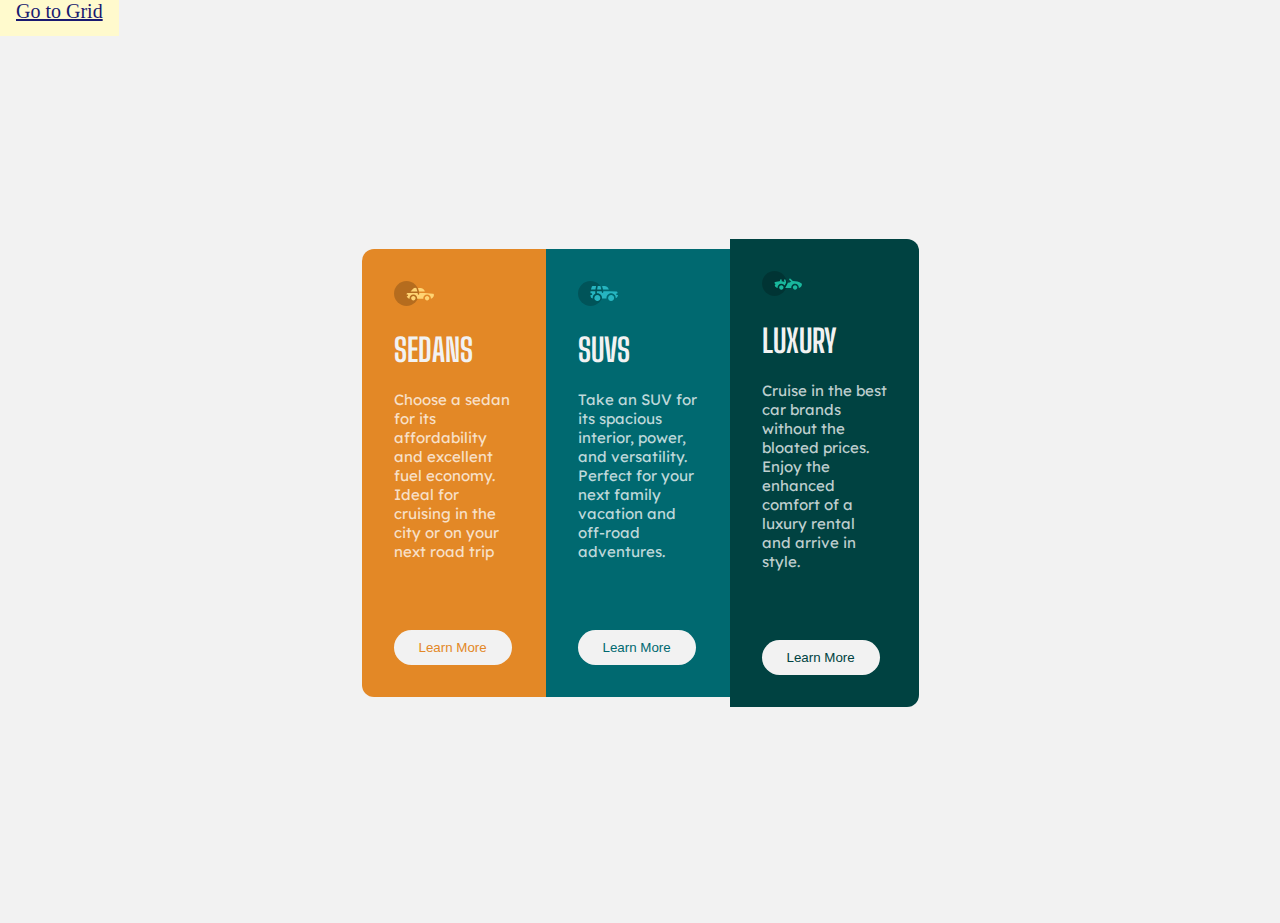
<file: index.html>
<!DOCTYPE html>
<html lang="en">
  <head>
    <meta charset="UTF-8" />
    <meta http-equiv="X-UA-Compatible" content="IE=edge" />
    <meta name="viewport" content="width=device-width, initial-scale=1.0" />
    <title>Flexbox</title>
    <link href="style.css" rel="stylesheet" type="text/css" />
    <link
      rel="stylesheet"
      href="https://fonts.googleapis.com/css?family=Big+Shoulders+Display|Lexend+Deca"
    />
  </head>
  <body>
    <header>
      <div class="topnav">
        <a href="grid.html">Go to Grid</a>
      </div>
    </header>
    <main class="flexbox">
      <div class="sedan">
        <img src="sedans.svg" alt="Sedans Icon" />
        <h1>SEDANS</h1>
        <p>
          Choose a sedan for its affordability and excellent fuel economy. Ideal
          for cruising in the city or on your next road trip
        </p>
        <br /><br /><br />
        <button class="SedanButton">Learn More</button>
      </div>
      <div class="suv">
        <img src="suvs.svg" alt="Suvs Icon" />
        <h1>SUVS</h1>
        <p>
          Take an SUV for its spacious interior, power, and versatility. Perfect
          for your next family vacation and off-road adventures.
        </p>
        <br /><br /><br />
        <button class="SuvButton">Learn More</button>
      </div>
      <div class="luxury">
        <img src="luxury.svg" alt="Luvury Icon" />
        <h1>LUXURY</h1>
        <p>
          Cruise in the best car brands without the bloated prices. Enjoy the
          enhanced comfort of a luxury rental and arrive in style.
        </p>
        <br /><br /><br />
        <button class="LuxuryButton">Learn More</button>
      </div>
    </main>
  </body>
</html>
</file>
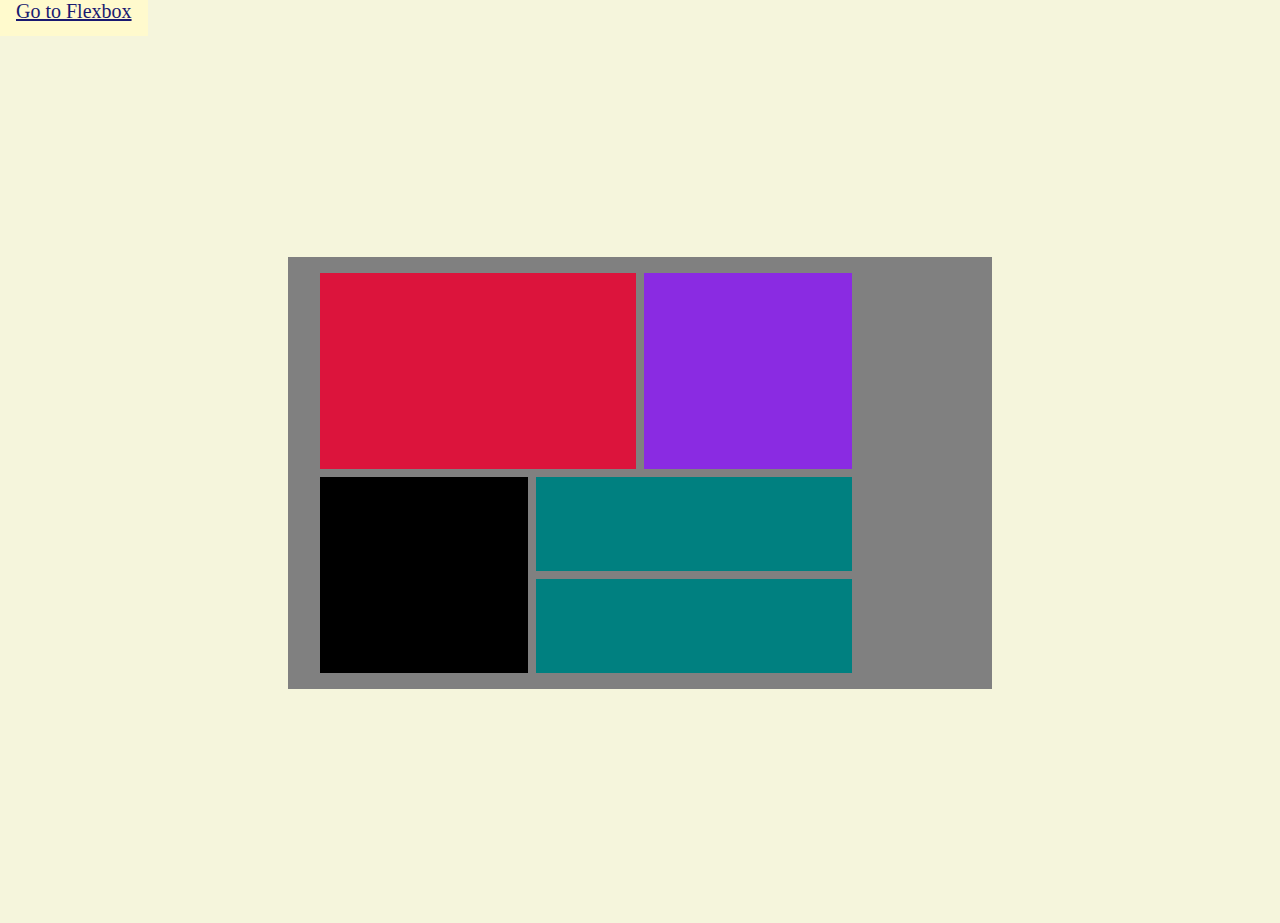
<file: grid.html>
<!DOCTYPE html>
<html lang="en">
  <head>
    <meta charset="UTF-8" />
    <meta http-equiv="X-UA-Compatible" content="IE=edge" />
    <meta name="viewport" content="width=device-width, initial-scale=1.0" />
    <title>Grid</title>
    <link href="styles.css" rel="stylesheet" type="text/css" />
  </head>
  <body>
    <header>
      <div class="topnav">
        <a href="index.html">Go to Flexbox</a>
      </div>
    </header>

    <main>
      <div class="gridcontainer">
        <div class="a"></div>
        <div class="b"></div>
        <div class="c"></div>
        <div class="d"></div>
        <div class="e"></div>
        <div class="f"></div>
      </div>
    </main>
  </body>
</html>
</file>
<file: style.css>
body {
  margin: 0;
  padding: 0;
  box-sizing: border-box;
  background-color: hsl(0, 0%, 95%);
}
.flexbox {
  margin: auto;
  display: flex;
  align-items: center;
  justify-content: center;
  flex-direction: row;
  /* flex-wrap: wrap; */
  min-height: 100vh;
}
.sedan {
  background-color: hsl(31, 77%, 52%);
  padding: 2em;
  width: 30%;
  max-width: 120px;
  height: 60%;
  border-top-left-radius: 12px;
  border-bottom-left-radius: 12px;
}
.suv {
  background-color: hsl(184, 100%, 22%);
  padding: 2em;
  width: 30%;
  max-width: 120px;
  height: 60%;
}
.luxury {
  background-color: hsl(179, 100%, 13%);
  padding: 2em;
  width: 30%;
  max-width: 125px;
  height: 60%;
  border-bottom-right-radius: 12px;
  border-top-right-radius: 12px;
}
.sedan h1 {
  font-family: Big Shoulders Display;
  font-weight: 700;
  color: hsl(0, 0%, 95%);
}
.suv h1 {
  font-family: Big Shoulders Display;
  font-weight: 700;
  color: hsl(0, 0%, 95%);
}
.luxury h1 {
  font-family: Big Shoulders Display;
  font-weight: 700;
  color: hsl(0, 0%, 95%);
}
.sedan p {
  font-family: Lexend Deca;
  font-weight: 400;
  font-size: 15px;
  color: hsla(0, 0%, 100%, 0.75);
}
.suv p {
  font-family: Lexend Deca;
  font-weight: 400;
  font-size: 15px;
  color: hsla(0, 0%, 100%, 0.75);
}
.luxury p {
  font-family: Lexend Deca;
  font-weight: 400;
  font-size: 15px;
  color: hsla(0, 0%, 100%, 0.75);
}
img {
  width: 40px;
  height: auto;
}
.SedanButton {
  background-color: hsl(0, 0%, 95%);
  border: 1px;
  border-radius: 50px;
  padding: 10px 25px;
  color: hsl(31, 77%, 52%);
  text-align: center;
}
.SuvButton {
  background-color: hsl(0, 0%, 95%);
  border: 1px;
  border-radius: 50px;
  padding: 10px 25px;
  color: hsl(184, 100%, 22%);
  text-align: center;
}
.LuxuryButton {
  background-color: hsl(0, 0%, 95%);
  border: 1px;
  border-radius: 50px;
  padding: 10px 25px;
  color: hsl(179, 100%, 13%);
  text-align: center;
}
button:hover {
  background-color: transparent;
  border: 1px solid;
  color: hsl(0, 0%, 95%);
}
.topnav a{
    color: #353935;
    font-size: 20px;
    padding: 14px 16px;
    padding-top: 10px;
}
.topnav a:hover{
    background-color: lemonchiffon;
    color: midnightblue;
}

@media screen and (max-width: 375px) {
    .flexbox {
      width: 70%;
    }
  }
</file>
<file: styles.css>
* {
  margin: 0;
  padding: 0;
}
body {
  background-color: beige;
}
.topnav a {
  color: #353935;
  font-size: 20px;
  padding: 14px 16px;
  padding-top: 10px;
}
.topnav a:hover {
  background-color: lemonchiffon;
  color: midnightblue;
}
main {
  display: flex;
  justify-content: center;
  align-items: center;
  min-height: 100vh;
}
main > div {
  display: grid;
  padding-left: 2em;
  padding-right: 2em;
  padding-top: 1em;
  padding-bottom: 1em;
  width: 50%;
  height: 400px;
  background-color: gray;
  gap: 8px;
  text-align: center;
  grid-template-areas:
    "a a a b b c"
    "a a a b b c"
    "d d e e e c"
    "d d f f f c";
}
.a {
  background-color: crimson;
  grid-area: a;
}
.b {
  background-color: blueviolet;
  grid-area: b;
}
.c {
  background-color: gray;
  grid-area: c;
}
.d {
  background-color: black;
  grid-area: d;
}
.e {
  background-color: teal;
  grid-area: e;
}
.f {
  background-color: teal;
  grid-area: f;
}
@media screen and (max-width: 375px) {
    .gridcontainer {
      width: 100%;
    }
  }
</file>
